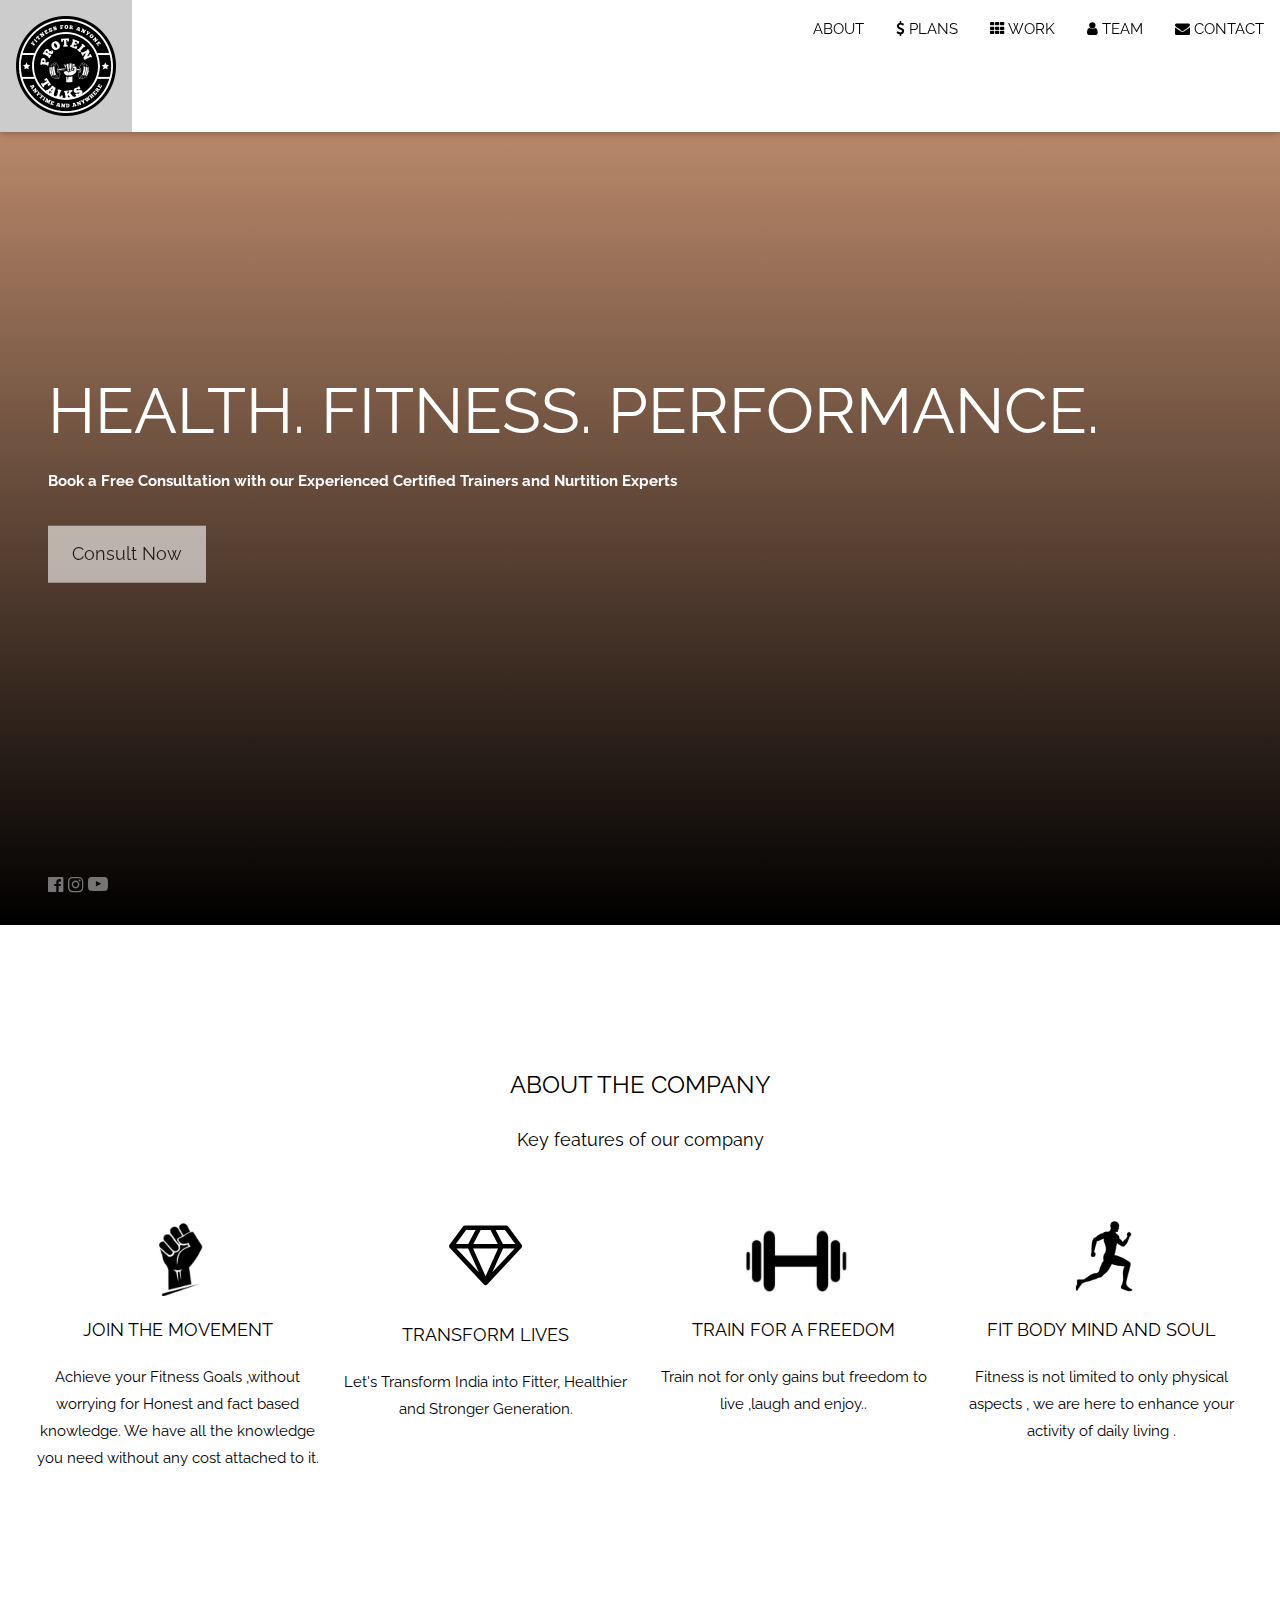
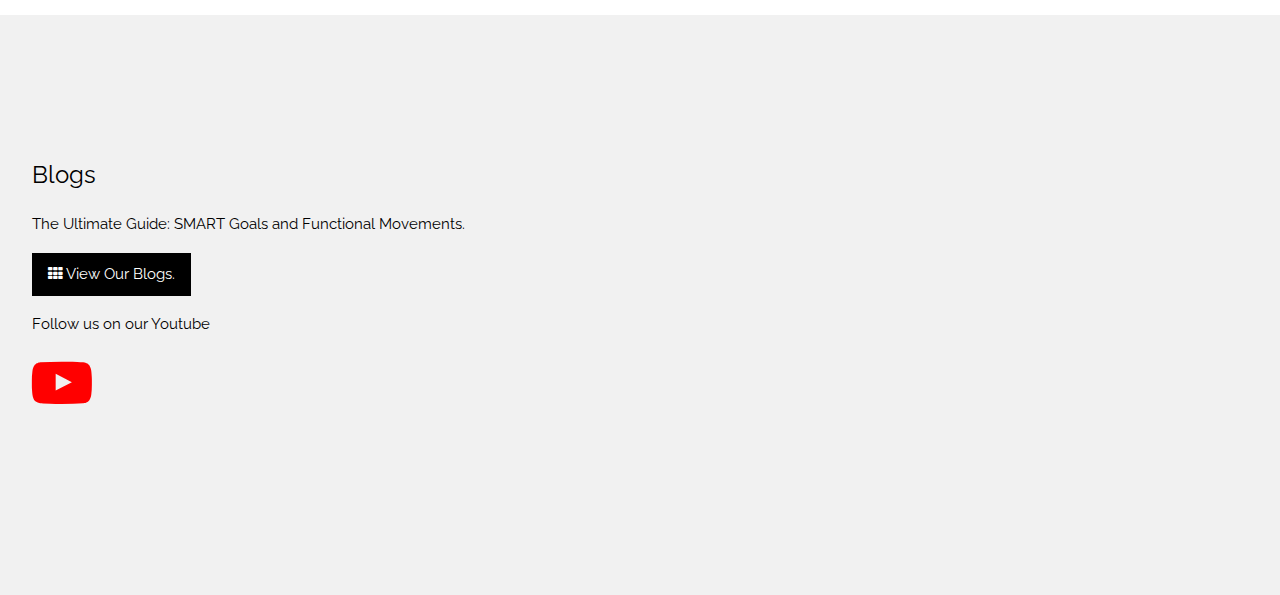
<file: Index.html>
<!DOCTYPE html>
<html>
<title>ProteinTalks</title>
<meta charset="UTF-8">
<meta name="viewport" content="width=device-width, initial-scale=1">
<link rel="stylesheet" href="https://www.w3schools.com/w3css/4/w3.css">
<link rel="stylesheet" href="https://fonts.googleapis.com/css?family=Raleway">
<link rel="stylesheet" href="https://cdnjs.cloudflare.com/ajax/libs/font-awesome/4.7.0/css/font-awesome.min.css">
<style>
    body,h1,h2,h3,h4,h5,h6 {font-family: "Raleway", sans-serif}

    body, html {
        height: 100%;
        line-height: 1.8;
    }

    .center-align{
        align-content: center;
        align-items: center;
        child-align: auto;
    }

    .logo{
        height: 25px;
        width: 25px;
    }

    /* Full height image header */
    .bgimg-1 {
        background-position: center;
        background-size: cover;
        background-color: orange; /* For browsers that do not support gradients */
          background-image: linear-gradient(#ff914d, #000000);
        min-height: 100%;
    }

    .w3-bar .w3-button {
        padding: 16px;
    }
</style>
<body>

<!-- Navbar (sit on top) -->
<div class="logo">
    <div class="w3-top">
        <div class="w3-bar w3-white w3-card" id="myNavbar">
            <a href="Index.html" class="w3-bar-item w3-button w3-wide">
                <img src="images/logo.png" height="100" width="100"> </a>
            <!-- Right-sided navbar links -->
            <div class="w3-right w3-hide-small">
                <a href="Index.html" class="w3-bar-item w3-button">ABOUT</a>
                <a href="Pricing.html" class="w3-bar-item w3-button"><i class="fa fa-usd"></i> PLANS </a>
          
                <a href="work.html" class="w3-bar-item w3-button"><i class="fa fa-th"></i> WORK</a>
                <a href="team.html" class="w3-bar-item w3-button"><i class="fa fa-user"></i> TEAM</a>
                <a href="ContactUs.html" class="w3-bar-item w3-button"><i class="fa fa-envelope"></i> CONTACT</a>
            </div>
            <!-- Hide right-floated links on small screens and replace them with a menu icon -->

            <a href="javascript:void(0)" class="w3-bar-item w3-button w3-right w3-hide-large w3-hide-medium" onclick="w3_open()">
                <i class="fa fa-bars"></i>
            </a>
        </div>
    </div>
</div>

<!-- Sidebar on small screens when clicking the menu icon -->
<nav class="w3-sidebar w3-bar-block w3-black w3-card w3-animate-left w3-hide-medium w3-hide-large" style="display:none" id="mySidebar">
    <a href="javascript:void(0)" onclick="w3_close()" class="w3-bar-item w3-button w3-large w3-padding-16">Close ×</a>
    <a href="#about" onclick="w3_close()" class="w3-bar-item w3-button">ABOUT</a>
    <a href="team.html" onclick="w3_close()" class="w3-bar-item w3-button">TEAM</a>
    <a href="#work" onclick="w3_close()" class="w3-bar-item w3-button">WORK</a>
    <a href="Pricing.html" onclick="w3_close()" class="w3-bar-item w3-button">PRICING</a>
    <a href="ContactUs.html" onclick="w3_close()" class="w3-bar-item w3-button">CONTACT</a>
</nav>

<!-- Header with full-height image -->
<header class="bgimg-1 w3-display-container w3-grayscale-min" id="home">
    <div class="w3-display-left w3-text-white" style="padding:48px">
        <span class="w3-jumbo w3-hide-small">HEALTH. FITNESS. PERFORMANCE.</span><br>
              <span><b>Book a Free Consultation
 with our
Experienced Certified Trainers
and Nurtition Experts</b></span><br>

        <p><a href="https://calendly.com/proteintalks/proteintalks-consultation" class="w3-button w3-white w3-padding-large w3-large w3-margin-top w3-opacity w3-hover-opacity-off">Consult Now</a></p>
    </div>
    <div class="w3-display-bottomleft w3-text-grey w3-large" style="padding:24px 48px">
        <a href="https://www.facebook.com/ProteinTalks-102824522183067"><i class="fa fa-facebook-official w3-hover-opacity"></i></a>
        <a href="https://www.instagram.com/protein.talks/?hl=en" ><i class="fa fa-instagram w3-hover-opacity"></i></a>
        <a href="https://www.youtube.com/channel/UCFiJKjlYdkVFRS2heMo8XFQ"><i style="font-size:20px" class="fa">&#xf16a;</i></a>
    </div>
</header>

<!-- About Section -->
<centre>
    <div class="w3-container" style="padding:128px 16px" id="about">
        <h3 class="w3-center">ABOUT THE COMPANY</h3>
        <p class="w3-center w3-large">Key features of our company</p>
        <div class="w3-row-padding w3-center" style="margin-top:64px">
            <div class="w3-quarter centere">
                <img src="images/join.png" height="75" width="75">
                <p class="w3-large">JOIN THE MOVEMENT
                </p>
                <p>Achieve your Fitness Goals ,without worrying for Honest and fact based knowledge. We have all the knowledge you need without any cost attached to it.</p>
            </div>

            <div class="w3-quarter">
                <i class="fa fa-diamond w3-margin-bottom w3-jumbo"></i>
                <p class="w3-large">TRANSFORM LIVES</p>
                <p>Let's Transform India into Fitter, Healthier and Stronger Generation.</p>
            </div>
            <div class="w3-quarter">
                <img src="images/freedom.png" height="75" width="125">
                <p class="w3-large">TRAIN FOR A FREEDOM</p>
                <p>Train not for only gains but freedom to live ,laugh and enjoy..</p>
            </div>

            <div class="w3-quarter">
                <img src="images/fit.png" height="75" width="75">
                <p class="w3-large"> FIT BODY MIND AND SOUL </p>
                <p>Fitness is not limited to only physical aspects , we are here to enhance your activity of daily living .</p>
            </div>
        </div>
    </div>
</centre>
<!-- Promo Section - "We know design" -->
<div class="w3-container w3-light-grey" style="padding:128px 16px">
   <div class="w3-row-padding">
        <div class="w3-col m6">
            <h3>Blogs</h3>
            <p>The Ultimate Guide: SMART Goals and Functional Movements.</p>
            <p><a href="work.html" class="w3-button w3-black"><i class="fa fa-th"> </i> View Our Blogs.</a></p>
            Follow us on our Youtube
            <p><a href="https://www.youtube.com/channel/UCFiJKjlYdkVFRS2heMo8XFQ"><i class="fa fa-youtube-play" style="font-size:60px;color:red"></i></a></p>
        </div>
        <div class="w3-col m6">
            <iframe width="560" height="315" src="https://www.youtube.com/embed/stbj6qaOJ8s?controls=0" title="YouTube video player" frameborder="0" allow="accelerometer; autoplay; clipboard-write; encrypted-media; gyroscope; picture-in-picture" allowfullscreen></iframe>
        </div>
</div>





<script>
    // Modal Image Gallery
    function onClick(element) {
        document.getElementById("img01").src = element.src;
        document.getElementById("modal01").style.display = "block";
        var captionText = document.getElementById("caption");
        captionText.innerHTML = element.alt;
    }


    // Toggle between showing and hiding the sidebar when clicking the menu icon
    var mySidebar = document.getElementById("mySidebar");

    function w3_open() {
        if (mySidebar.style.display === 'block') {
            mySidebar.style.display = 'none';
        } else {
            mySidebar.style.display = 'block';
        }
    }

    // Close the sidebar with the close button
    function w3_close() {
        mySidebar.style.display = "none";
    }
</script>

</body>
</html>
</file>
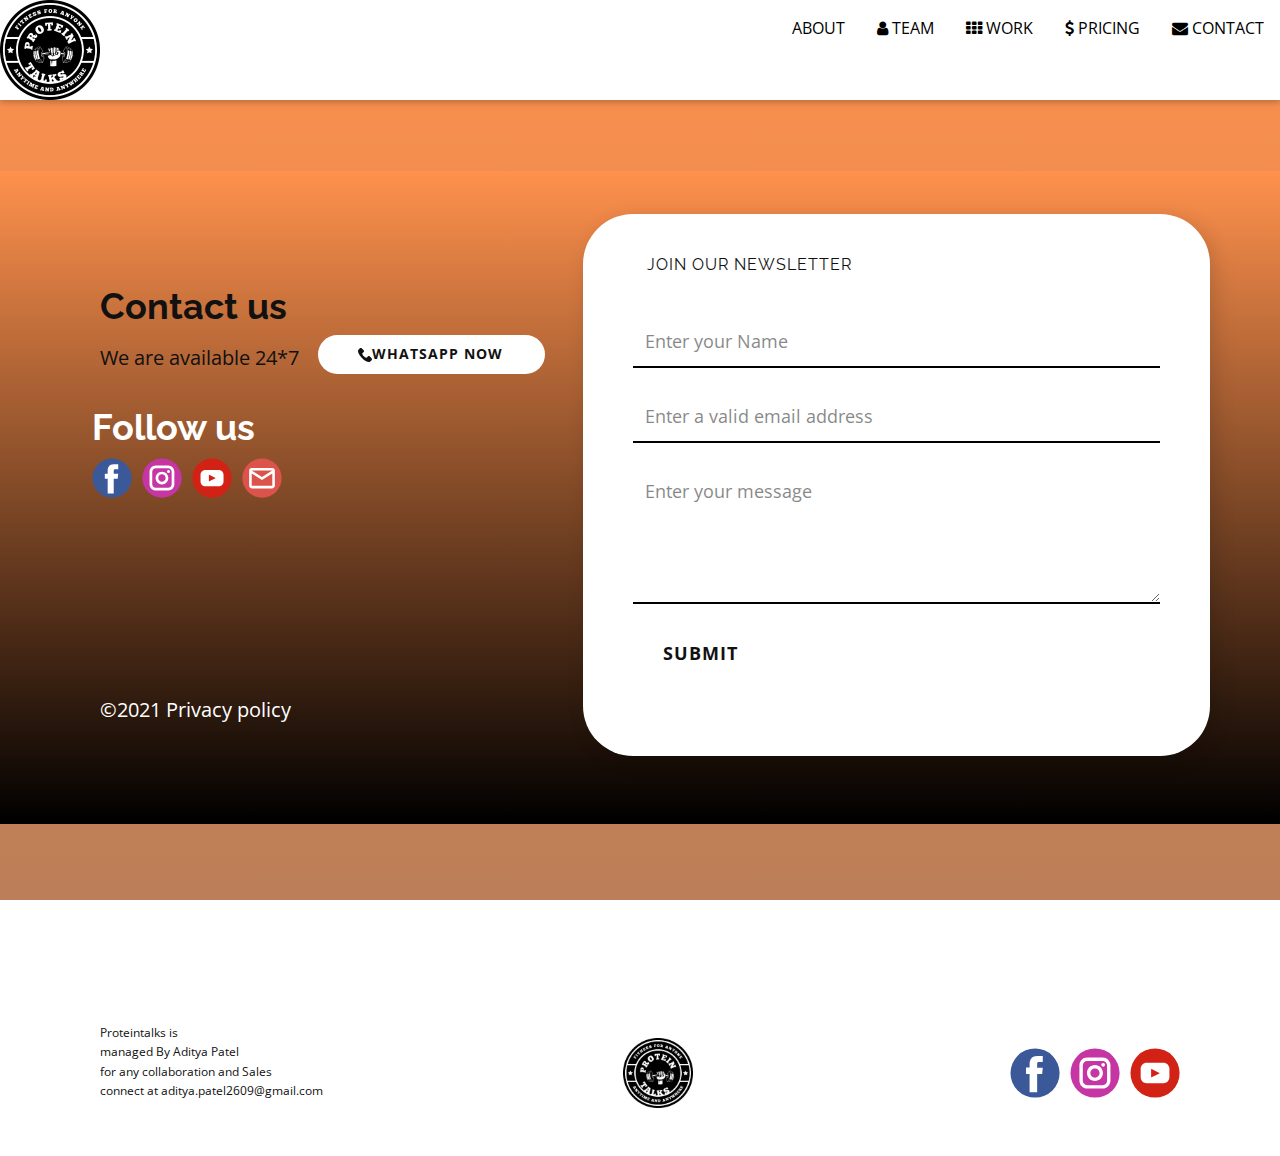
<file: ContactUs.html>
<!DOCTYPE html>
<html style="font-size: 16px;" lang="en-IN">
<head>
    <meta name="viewport" content="width=device-width, initial-scale=1.0">
    <meta charset="utf-8">
    <meta name="keywords" content="">
    <meta name="description" content="">
    <meta name="page_type" content="np-template-header-footer-from-plugin">
    <title>Contact Us</title>
    <link rel="stylesheet" href="nicepage.css" media="screen">
    <link rel="stylesheet" href="Contact-Us.css" media="screen">
    <script class="u-script" type="text/javascript" src="jquery.js" defer=""></script>
    <script class="u-script" type="text/javascript" src="nicepage.js" defer=""></script>
    <link rel="icon" href="images/favicon.png">
    <link id="u-theme-google-font" rel="stylesheet" href="https://fonts.googleapis.com/css?family=Roboto:100,100i,300,300i,400,400i,500,500i,700,700i,900,900i|Open+Sans:300,300i,400,400i,600,600i,700,700i,800,800i">
    <meta charset="UTF-8">
    <meta name="viewport" content="width=device-width, initial-scale=1">
    <link rel="stylesheet" href="https://www.w3schools.com/w3css/4/w3.css">
    <link rel="stylesheet" href="https://fonts.googleapis.com/css?family=Raleway">
    <link rel="stylesheet" href="https://cdnjs.cloudflare.com/ajax/libs/font-awesome/4.7.0/css/font-awesome.min.css">
    <style>
        body,h1,h2,h3,h4,h5,h6 {font-family: "Raleway", sans-serif}

        body, html {
            height: 100%;
            line-height: 1.8;
        }
        .logo{
            height: 25px;
            width: 25px;
        }

        /* Full height image header */
        .bgimg-1 {

        }

        .w3-bar .w3-button {
            padding: 16px;
        }
    </style>


    <script type="application/ld+json">{
        "@context": "http://schema.org",
        "@type": "Organization",
        "name": "Proteintalks",
        "logo": "images/logo.png",
        "sameAs": [
            "https://www.facebook.com/ProteinTalks-102824522183067",
            "https://www.instagram.com/protein.talks/?hl=en",
            "https://www.youtube.com/channel/UCFiJKjlYdkVFRS2heMo8XFQ",
            "https://www.facebook.com/ProteinTalks-102824522183067",
            "https://www.instagram.com/protein.talks/?hl=en",
            "https://www.youtube.com/channel/UCFiJKjlYdkVFRS2heMo8XFQ"
        ]
    }</script>
    <meta name="theme-color" content="#ff914d">
    <meta property="og:title" content="Contact Us">
    <meta property="og:description" content="">
    <meta property="og:type" content="website">
</head>
<body class="u-body"><div class="w3-top">
</div>
    <div class="w3-bar w3-white w3-card" id="myNavbar">
        <img src="images/logo.png" height="100" width="100"> </a>
        <!-- Right-sided navbar links -->
        <div class="w3-right w3-hide-small">
            <a href="index.html" class="w3-bar-item w3-button">ABOUT</a>
            <a href="team.html" class="w3-bar-item w3-button"><i class="fa fa-user"></i> TEAM</a>
            <a href="work.html" class="w3-bar-item w3-button"><i class="fa fa-th"></i> WORK</a>
            <a href="Pricing.html" class="w3-bar-item w3-button"><i class="fa fa-usd"></i> PRICING</a>
            <a href="ContactUs.html" class="w3-bar-item w3-button"><i class="fa fa-envelope"></i> CONTACT</a>
        </div>
        <!-- Hide right-floated links on small screens and replace them with a menu icon -->

        <a href="javascript:void(0)" class="w3-bar-item w3-button w3-right w3-hide-large w3-hide-medium" onclick="w3_open()">
            <i class="fa fa-bars"></i>
        </a>
    </div>
</div>

<!-- Sidebar on small screens when clicking the menu icon -->
<nav class="w3-sidebar w3-bar-block w3-black w3-card w3-animate-left w3-hide-medium w3-hide-large" style="display:none" id="mySidebar">
    <a href="javascript:void(0)" onclick="w3_close()" class="w3-bar-item w3-button w3-large w3-padding-16">Close ×</a>
    <a href="#about" onclick="w3_close()" class="w3-bar-item w3-button">ABOUT</a>
    <a href="#team" onclick="w3_close()" class="w3-bar-item w3-button">TEAM</a>
    <a href="#work" onclick="w3_close()" class="w3-bar-item w3-button">WORK</a>
    <a href="#pricing" onclick="w3_close()" class="w3-bar-item w3-button">PRICING</a>
    <a href="#contact" onclick="w3_close()" class="w3-bar-item w3-button">CONTACT</a>
</nav>
<br>
<br>
<p></p>
<section class="u-clearfix u-gradient u-section-1" id="carousel_7db2">
    <div class="u-clearfix u-sheet u-valign-middle-lg u-sheet-1">
        <div class="u-clearfix u-gutter-0 u-layout-wrap u-layout-wrap-1">
            <div class="u-gutter-0 u-layout">
                <div class="u-layout-row">
                    <div class="u-size-27-xl u-size-32-lg u-size-32-md u-size-32-sm u-size-32-xs">
                        <div class="u-layout-col">
                            <div class="u-align-left-lg u-align-left-md u-align-left-xl u-align-right-sm u-align-right-xs u-container-style u-layout-cell u-left-cell u-shape-rectangle u-size-30-lg u-size-30-xl u-size-36-sm u-size-36-xs u-size-60-md u-layout-cell-1">
                                <div class="u-container-layout u-valign-bottom-lg u-container-layout-1">
                                    <h2 class="u-text u-text-1">Contact us</h2>
                                    <p class="u-text u-text-2">We are available 24*7&nbsp;</p>
                                    <a href="https://wa.me/918448208622" class="u-btn u-button-style u-hover-palette-4-base u-palette-3-base u-radius-50 u-btn-1" target="_blank"><span class="u-icon"><svg class="u-svg-content" viewBox="0 0 513.64 513.64" x="0px" y="0px" style="width: 1em; height: 1em;"><path d="M499.66,376.96l-71.68-71.68c-25.6-25.6-69.12-15.359-79.36,17.92c-7.68,23.041-33.28,35.841-56.32,30.72 c-51.2-12.8-120.32-79.36-133.12-133.12c-7.68-23.041,7.68-48.641,30.72-56.32c33.28-10.24,43.52-53.76,17.92-79.36l-71.68-71.68 c-20.48-17.92-51.2-17.92-69.12,0l-48.64,48.64c-48.64,51.2,5.12,186.88,125.44,307.2c120.32,120.32,256,176.641,307.2,125.44 l48.64-48.64C517.581,425.6,517.581,394.88,499.66,376.96z"></path></svg><img></span>Whatsapp now
                                    </a>
                                    <h2 class="u-text u-text-body-alt-color u-text-3">Follow us</h2>
                                    <div class="u-social-icons u-spacing-10 u-social-icons-1" data-animation-name="pulse" data-animation-duration="1250" data-animation-delay="0" data-animation-direction="">
                                        <a class="u-social-url" title="facebook" target="_blank" href="https://www.facebook.com/ProteinTalks-102824522183067"><span class="u-icon u-social-facebook u-social-icon u-icon-2"><svg class="u-svg-link" preserveAspectRatio="xMidYMin slice" viewBox="0 0 112 112" style=""><use xmlns:xlink="http://www.w3.org/1999/xlink" xlink:href="#svg-26cc"></use></svg><svg class="u-svg-content" viewBox="0 0 112 112" x="0" y="0" id="svg-26cc"><circle fill="currentColor" cx="56.1" cy="56.1" r="55"></circle><path fill="#FFFFFF" d="M73.5,31.6h-9.1c-1.4,0-3.6,0.8-3.6,3.9v8.5h12.6L72,58.3H60.8v40.8H43.9V58.3h-8V43.9h8v-9.2
            c0-6.7,3.1-17,17-17h12.5v13.9H73.5z"></path></svg></span>
                                        </a>
                                        <a class="u-social-url" title="instagram" target="_blank" href="https://www.instagram.com/protein.talks/?hl=en"><span class="u-icon u-social-icon u-social-instagram u-icon-3"><svg class="u-svg-link" preserveAspectRatio="xMidYMin slice" viewBox="0 0 112 112" style=""><use xmlns:xlink="http://www.w3.org/1999/xlink" xlink:href="#svg-3aa1"></use></svg><svg class="u-svg-content" viewBox="0 0 112 112" x="0" y="0" id="svg-3aa1"><circle fill="currentColor" cx="56.1" cy="56.1" r="55"></circle><path fill="#FFFFFF" d="M55.9,38.2c-9.9,0-17.9,8-17.9,17.9C38,66,46,74,55.9,74c9.9,0,17.9-8,17.9-17.9C73.8,46.2,65.8,38.2,55.9,38.2
            z M55.9,66.4c-5.7,0-10.3-4.6-10.3-10.3c-0.1-5.7,4.6-10.3,10.3-10.3c5.7,0,10.3,4.6,10.3,10.3C66.2,61.8,61.6,66.4,55.9,66.4z"></path><path fill="#FFFFFF" d="M74.3,33.5c-2.3,0-4.2,1.9-4.2,4.2s1.9,4.2,4.2,4.2s4.2-1.9,4.2-4.2S76.6,33.5,74.3,33.5z"></path><path fill="#FFFFFF" d="M73.1,21.3H38.6c-9.7,0-17.5,7.9-17.5,17.5v34.5c0,9.7,7.9,17.6,17.5,17.6h34.5c9.7,0,17.5-7.9,17.5-17.5V38.8
            C90.6,29.1,82.7,21.3,73.1,21.3z M83,73.3c0,5.5-4.5,9.9-9.9,9.9H38.6c-5.5,0-9.9-4.5-9.9-9.9V38.8c0-5.5,4.5-9.9,9.9-9.9h34.5
            c5.5,0,9.9,4.5,9.9,9.9V73.3z"></path></svg></span>
                                        </a>
                                        <a class="u-social-url" target="_blank" title="YouTube" href="https://www.youtube.com/channel/UCFiJKjlYdkVFRS2heMo8XFQ"><span class="u-icon u-social-icon u-social-youtube u-icon-4"><svg class="u-svg-link" preserveAspectRatio="xMidYMin slice" viewBox="0 0 112 112" style=""><use xmlns:xlink="http://www.w3.org/1999/xlink" xlink:href="#svg-d3c1"></use></svg><svg class="u-svg-content" viewBox="0 0 112 112" x="0" y="0" id="svg-d3c1"><circle fill="currentColor" cx="56.1" cy="56.1" r="55"></circle><path fill="#FFFFFF" d="M74.9,33.3H37.3c-7.4,0-13.4,6-13.4,13.4v18.8c0,7.4,6,13.4,13.4,13.4h37.6c7.4,0,13.4-6,13.4-13.4V46.7 C88.3,39.3,82.3,33.3,74.9,33.3L74.9,33.3z M65.9,57l-17.6,8.4c-0.5,0.2-1-0.1-1-0.6V47.5c0-0.5,0.6-0.9,1-0.6l17.6,8.9 C66.4,56,66.4,56.8,65.9,57L65.9,57z"></path></svg></span>
                                        </a>
                                        <a class="u-social-url" target="_blank" title="Email" href="mailto:proteintalks@gmail.com?subject=Mail%20from%20Web%20Visitor"><span class="u-icon u-social-email u-social-icon u-icon-5"><svg class="u-svg-link" preserveAspectRatio="xMidYMin slice" viewBox="0 0 112 112" style=""><use xmlns:xlink="http://www.w3.org/1999/xlink" xlink:href="#svg-c5ed"></use></svg><svg class="u-svg-content" viewBox="0 0 112 112" x="0" y="0" id="svg-c5ed"><circle fill="currentColor" cx="56.1" cy="56.1" r="55"></circle><path id="path3864" fill="#FFFFFF" d="M27.2,28h57.6c4,0,7.2,3.2,7.2,7.2l0,0v42.7c0,3.9-3.2,7.2-7.2,7.2l0,0H27.2
	c-4,0-7.2-3.2-7.2-7.2V35.2C20,31.1,23.2,28,27.2,28 M56,52.9l28.8-17.8H27.2L56,52.9 M27.2,77.7h57.6V43.5L56,61.3L27.2,43.5V77.7z
	"></path></svg></span>
                                        </a>
                                    </div>
                                </div>
                            </div>
                            <div class="u-align-left u-container-style u-layout-cell u-left-cell u-shape-rectangle u-size-30-lg u-size-30-xl u-size-36-sm u-size-36-xs u-size-60-md u-layout-cell-2">
                                <div class="u-container-layout u-valign-top-xs u-container-layout-2">
                                    <p class="u-text u-text-white u-text-4">©2021 Privacy policy</p>
                                </div>
                            </div>
                        </div>
                    </div>
                    <div class="u-size-28-lg u-size-28-md u-size-28-sm u-size-28-xs u-size-33-xl">
                        <div class="u-layout-row">
                            <div class="u-align-left u-container-style u-layout-cell u-radius-50 u-right-cell u-shape-round u-size-54-sm u-size-54-xs u-size-60-lg u-size-60-md u-size-60-xl u-white u-layout-cell-3">
                                <div class="u-container-layout u-container-layout-3">
                                    <h6 class="u-text u-text-5">Join our newsletter</h6>
                                    <div class="u-expanded-width-lg u-expanded-width-md u-expanded-width-sm u-form u-form-1">
                                        <form action="#" method="POST" class="u-clearfix u-form-spacing-24 u-form-vertical u-inner-form" style="padding: 0px;" source="custom" name="form">
                                            <div class="u-form-group u-form-name">
                                                <label for="name-3b9a" class="u-form-control-hidden u-label" wfd-invisible="true">Name</label>
                                                <input type="text" placeholder="Enter your Name" id="name-3b9a" name="name" class="u-border-2 u-border-black u-border-no-left u-border-no-right u-border-no-top u-input u-input-rectangle u-input-1" required="">
                                            </div>
                                            <div class="u-form-email u-form-group">
                                                <label for="email-3b9a" class="u-form-control-hidden u-label" wfd-invisible="true">Email</label>
                                                <input type="email" placeholder="Enter a valid email address" id="email-3b9a" name="email" class="u-border-2 u-border-black u-border-no-left u-border-no-right u-border-no-top u-input u-input-rectangle u-input-2" required="">
                                            </div>
                                            <div class="u-form-group u-form-message">
                                                <label for="message-3b9a" class="u-form-control-hidden u-label" wfd-invisible="true">Message</label>
                                                <textarea placeholder="Enter your message" rows="4" cols="50" id="message-3b9a" name="message" class="u-border-2 u-border-black u-border-no-left u-border-no-right u-border-no-top u-input u-input-rectangle u-input-3" required=""></textarea>
                                            </div>
                                            <div class="u-align-left u-form-group u-form-submit">
                                                <a href="#" class="u-active-white u-btn u-btn-submit u-button-style u-hover-palette-3-light-2 u-palette-3-base u-btn-2">Submit</a>
                                                <input type="submit" value="submit" class="u-form-control-hidden" wfd-invisible="true">
                                            </div>
                                            <div class="u-form-send-message u-form-send-success" wfd-invisible="true"> Thank you! Your message has been sent. </div>
                                            <div class="u-form-send-error u-form-send-message" wfd-invisible="true"> Unable to send your message. Please fix errors then try again. </div>
                                            <input type="hidden" value="" name="recaptchaResponse" wfd-invisible="true">
                                        </form>
                                    </div>
                                </div>
                            </div>
                        </div>
                    </div>
                </div>
            </div>
        </div>
    </div>
</section>



<footer class="u-clearfix u-footer u-valign-bottom-xs" id="sec-c007"><div class="u-clearfix u-sheet u-sheet-1">
    <div class="u-clearfix u-expanded-width u-gutter-0 u-layout-wrap u-layout-wrap-1">
        <div class="u-gutter-0 u-layout">
            <div class="u-layout-row">
                <div class="u-align-center-sm u-align-center-xs u-align-left-md u-align-left-xl u-container-style u-layout-cell u-left-cell u-size-20 u-size-20-md u-layout-cell-1">
                    <div class="u-container-layout u-valign-bottom-lg u-valign-bottom-md u-valign-middle-xl u-valign-top-sm u-valign-top-xs u-container-layout-1"><!--position-->
                        <div data-position="" class="u-position u-position-1"><!--block-->
                            <div class="u-block">
                                <div class="u-block-container u-clearfix"><!--block_header-->
                                    <h5 class="u-block-header u-text"><!--block_header_content--><!--/block_header_content--></h5><!--/block_header--><!--block_content-->
                                    <div class="u-align-left-sm u-align-left-xs u-block-content u-text u-text-2"><!--block_content_content--> Proteintalks is&nbsp;<br>managed By Aditya Patel<br>for any collaboration and Sales<br>connect at aditya.patel2609@gmail.com<!--/block_content_content-->
                                    </div><!--/block_content-->
                                </div>
                            </div><!--/block-->
                        </div><!--/position-->
                    </div>
                </div>
                <div class="u-align-center-sm u-align-right-md u-container-style u-layout-cell u-size-20 u-size-20-md u-layout-cell-2">
                    <div class="u-container-layout u-valign-middle u-container-layout-2">
                        <a href="https://nicepage.com" class="u-image u-logo u-image-1" data-image-width="200" data-image-height="200">
                            <img src="images/logo.png" class="u-logo-image u-logo-image-1">
                        </a>
                    </div>
                </div>
                <div class="u-align-center-sm u-align-center-xs u-align-left-md u-align-right-lg u-align-right-xl u-container-style u-layout-cell u-right-cell u-size-20 u-size-20-md u-layout-cell-3">
                    <div class="u-container-layout u-valign-middle-lg u-valign-middle-md u-valign-middle-sm u-valign-middle-xl u-container-layout-3">
                        <div class="u-social-icons u-spacing-10 u-social-icons-1">
                            <a class="u-social-url" title="facebook" target="_blank" href="https://www.facebook.com/ProteinTalks-102824522183067"><span class="u-icon u-social-facebook u-social-icon u-icon-1"><svg class="u-svg-link" preserveAspectRatio="xMidYMin slice" viewBox="0 0 112 112" style=""><use xmlns:xlink="http://www.w3.org/1999/xlink" xlink:href="#svg-ef2d"></use></svg><svg class="u-svg-content" viewBox="0 0 112 112" x="0" y="0" id="svg-ef2d"><circle fill="currentColor" cx="56.1" cy="56.1" r="55"></circle><path fill="#FFFFFF" d="M73.5,31.6h-9.1c-1.4,0-3.6,0.8-3.6,3.9v8.5h12.6L72,58.3H60.8v40.8H43.9V58.3h-8V43.9h8v-9.2
            c0-6.7,3.1-17,17-17h12.5v13.9H73.5z"></path></svg></span>
                            </a>
                            <a class="u-social-url" title="instagram" target="_blank" href="https://www.instagram.com/protein.talks/?hl=en"><span class="u-icon u-social-icon u-social-instagram u-icon-2"><svg class="u-svg-link" preserveAspectRatio="xMidYMin slice" viewBox="0 0 112 112" style=""><use xmlns:xlink="http://www.w3.org/1999/xlink" xlink:href="#svg-7426"></use></svg><svg class="u-svg-content" viewBox="0 0 112 112" x="0" y="0" id="svg-7426"><circle fill="currentColor" cx="56.1" cy="56.1" r="55"></circle><path fill="#FFFFFF" d="M55.9,38.2c-9.9,0-17.9,8-17.9,17.9C38,66,46,74,55.9,74c9.9,0,17.9-8,17.9-17.9C73.8,46.2,65.8,38.2,55.9,38.2
            z M55.9,66.4c-5.7,0-10.3-4.6-10.3-10.3c-0.1-5.7,4.6-10.3,10.3-10.3c5.7,0,10.3,4.6,10.3,10.3C66.2,61.8,61.6,66.4,55.9,66.4z"></path><path fill="#FFFFFF" d="M74.3,33.5c-2.3,0-4.2,1.9-4.2,4.2s1.9,4.2,4.2,4.2s4.2-1.9,4.2-4.2S76.6,33.5,74.3,33.5z"></path><path fill="#FFFFFF" d="M73.1,21.3H38.6c-9.7,0-17.5,7.9-17.5,17.5v34.5c0,9.7,7.9,17.6,17.5,17.6h34.5c9.7,0,17.5-7.9,17.5-17.5V38.8
            C90.6,29.1,82.7,21.3,73.1,21.3z M83,73.3c0,5.5-4.5,9.9-9.9,9.9H38.6c-5.5,0-9.9-4.5-9.9-9.9V38.8c0-5.5,4.5-9.9,9.9-9.9h34.5
            c5.5,0,9.9,4.5,9.9,9.9V73.3z"></path></svg></span>
                            </a>
                            <a class="u-social-url" target="_blank" title="YouTube" href="https://www.youtube.com/channel/UCFiJKjlYdkVFRS2heMo8XFQ"><span class="u-icon u-social-icon u-social-youtube u-icon-3"><svg class="u-svg-link" preserveAspectRatio="xMidYMin slice" viewBox="0 0 112 112" style=""><use xmlns:xlink="http://www.w3.org/1999/xlink" xlink:href="#svg-39e6"></use></svg><svg class="u-svg-content" viewBox="0 0 112 112" x="0" y="0" id="svg-39e6"><circle fill="currentColor" cx="56.1" cy="56.1" r="55"></circle><path fill="#FFFFFF" d="M74.9,33.3H37.3c-7.4,0-13.4,6-13.4,13.4v18.8c0,7.4,6,13.4,13.4,13.4h37.6c7.4,0,13.4-6,13.4-13.4V46.7 C88.3,39.3,82.3,33.3,74.9,33.3L74.9,33.3z M65.9,57l-17.6,8.4c-0.5,0.2-1-0.1-1-0.6V47.5c0-0.5,0.6-0.9,1-0.6l17.6,8.9 C66.4,56,66.4,56.8,65.9,57L65.9,57z"></path></svg></span>
                            </a>
                        </div>
                    </div>
                </div>
            </div>
        </div>
    </div>
</div></footer>
</body>
</html>
</file>
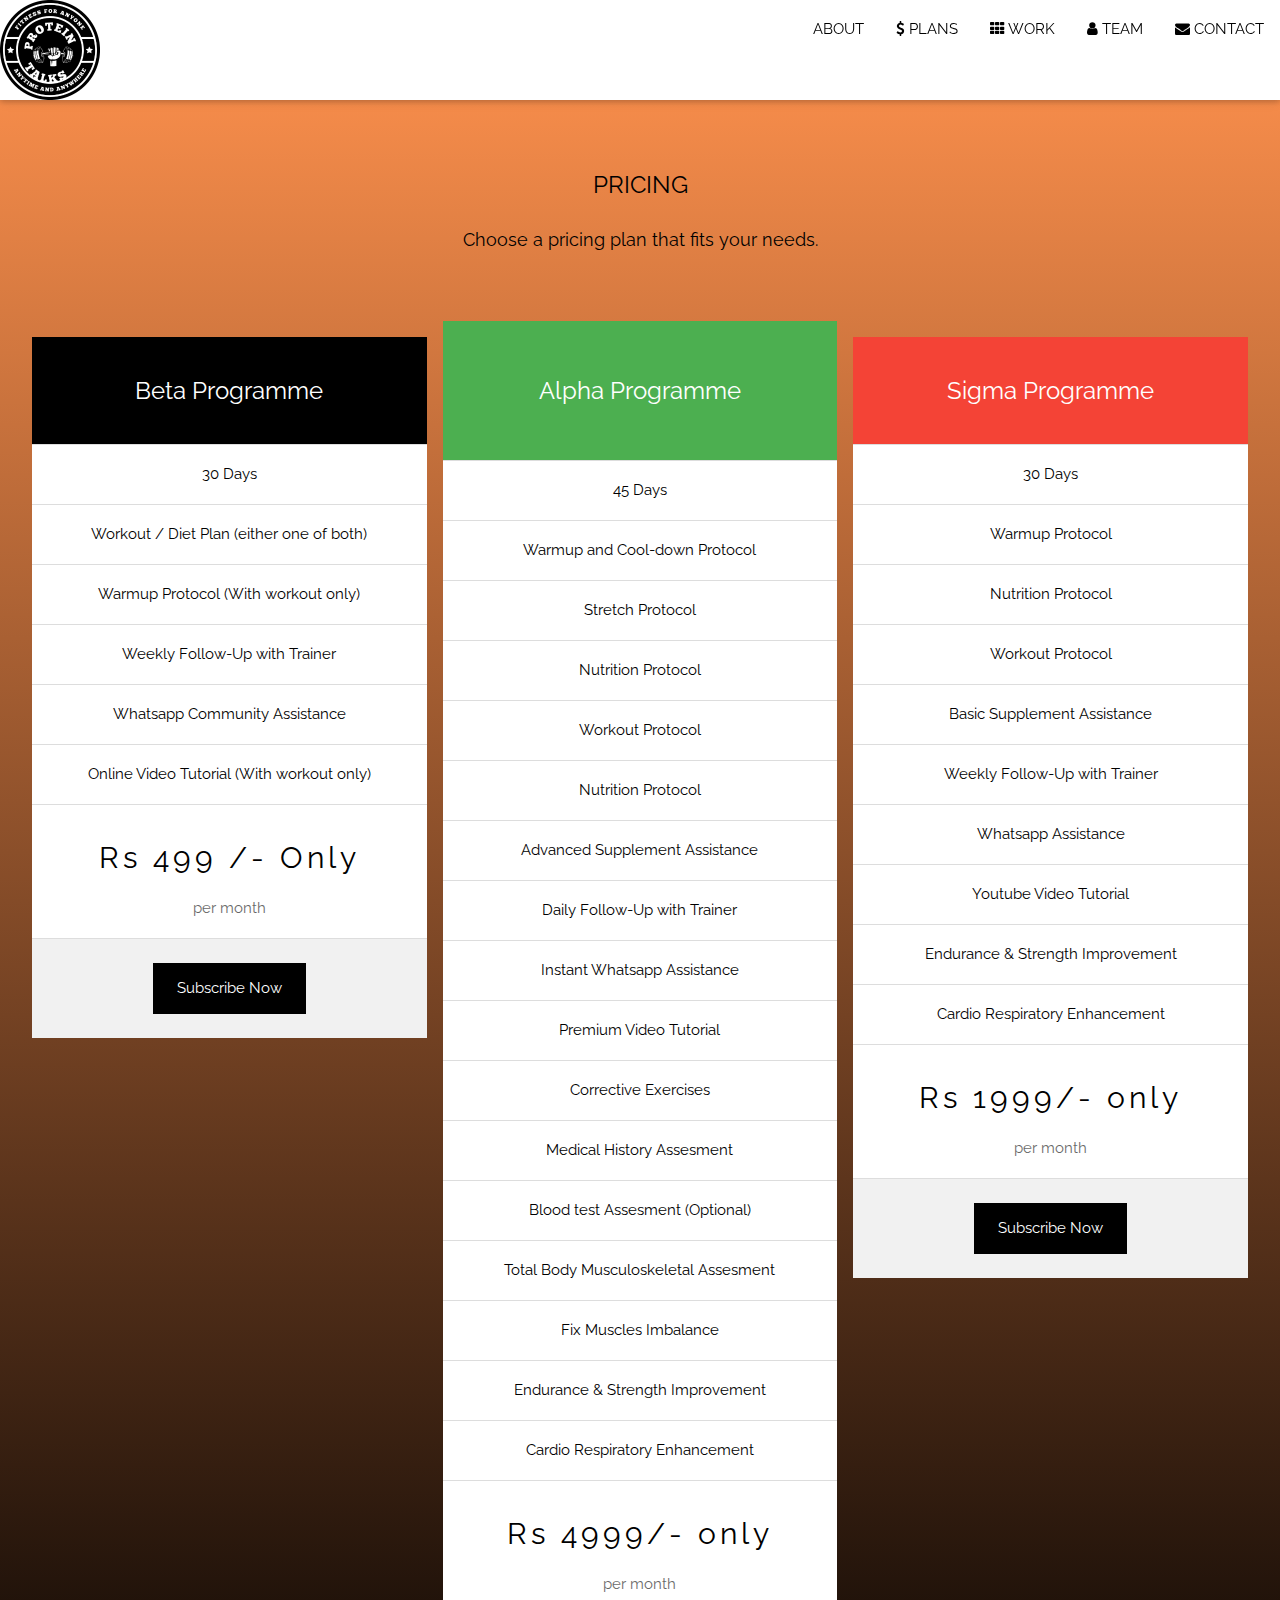
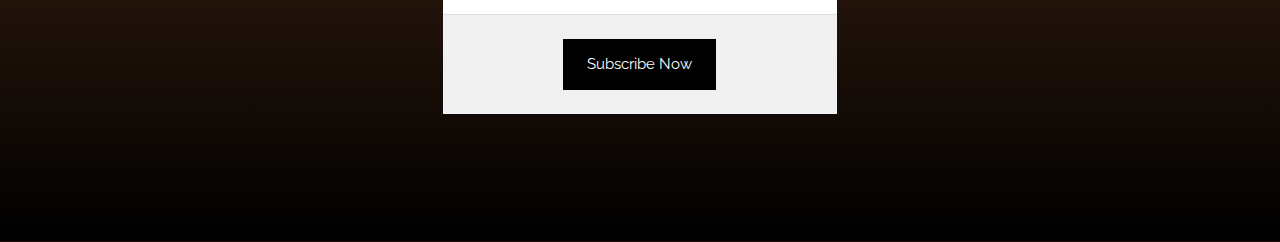
<file: Pricing.html>
<!DOCTYPE html>
<html>
<title>W3.CSS Template</title>
<meta charset="UTF-8">
<meta name="viewport" content="width=device-width, initial-scale=1">
<link rel="stylesheet" href="https://www.w3schools.com/w3css/4/w3.css">
<link rel="stylesheet" href="https://fonts.googleapis.com/css?family=Raleway">
<link rel="stylesheet" href="https://cdnjs.cloudflare.com/ajax/libs/font-awesome/4.7.0/css/font-awesome.min.css">
<style>
    body,h1,h2,h3,h4,h5,h6 {font-family: "Raleway", sans-serif}

    body, html {
        height: 100%;
        line-height: 1.8;
    }
    .logo{
        height: 25px;
        width: 25px;
    }

    /* Full height image header */
    .bgimg-1 {
        background-position: center;
        background-size: cover;
        background-image: linear-gradient(#ff914d, #000000);
        min-height: 100%;
    }

    .w3-bar .w3-button {
        padding: 16px;
    }
</style>
<body class="bgimg-1">

<!-- Navbar (sit on top) -->
<div class="logo">
<div class="w3-top">
    <div class="w3-bar w3-white w3-card" id="myNavbar">
        <img src="images/logo.png" height="100" width="100"> </a>
        <!-- Right-sided navbar links -->
        <div class="w3-right w3-hide-small">
            <a href="Index.html" class="w3-bar-item w3-button">ABOUT</a>
            <a href="Pricing.html" class="w3-bar-item w3-button"><i class="fa fa-usd"></i> PLANS</a>
            
            <a href="work.html" class="w3-bar-item w3-button"><i class="fa fa-th"></i> WORK</a>
            <a href="team.html" class="w3-bar-item w3-button"><i class="fa fa-user"></i> TEAM</a>
            <a href="ContactUs.html" class="w3-bar-item w3-button"><i class="fa fa-envelope"></i> CONTACT</a>
        </div>
        <!-- Hide right-floated links on small screens and replace them with a menu icon -->

        <a href="javascript:void(0)" class="w3-bar-item w3-button w3-right w3-hide-large w3-hide-medium" onclick="w3_open()">
            <i class="fa fa-bars"></i>
        </a>
    </div>
</div>
</div>

<!-- Sidebar on small screens when clicking the menu icon -->
<nav class="w3-sidebar w3-bar-block w3-black w3-card w3-animate-left w3-hide-medium w3-hide-large" style="display:none" id="mySidebar">
    <a href="javascript:void(0)" onclick="w3_close()" class="w3-bar-item w3-button w3-large w3-padding-16">Close ×</a>
    <a href="#about" onclick="w3_close()" class="w3-bar-item w3-button">ABOUT</a>
    <a href="#team" onclick="w3_close()" class="w3-bar-item w3-button">TEAM</a>
    <a href="#work" onclick="w3_close()" class="w3-bar-item w3-button">WORK</a>
    <a href="#pricing" onclick="w3_close()" class="w3-bar-item w3-button">PRICING</a>
    <a href="#contact" onclick="w3_close()" class="w3-bar-item w3-button">CONTACT</a>
</nav>

<div class="w3-container w3-center w3 bgimg-1" style="padding:128px 16px" id="pricing">
    <h3>PRICING</h3>
    <p class="w3-large">Choose a pricing plan that fits your needs.</p>
    <div class="w3-row-padding" style="margin-top:64px">
        <div class="w3-third w3-section">
            <ul class="w3-ul w3-white w3-hover-shadow">
                <li class="w3-black w3-xlarge w3-padding-32">Beta Programme</li>
                <li class="w3-padding-16">30 Days</li>
                <li class="w3-padding-16">Workout / Diet Plan (either one of both)</li>
                <li class="w3-padding-16">Warmup Protocol (With workout only)</li>
                <li class="w3-padding-16">Weekly Follow-Up with Trainer</li>
                <li class="w3-padding-16">Whatsapp Community Assistance</li>
                <li class="w3-padding-16">Online Video Tutorial (With workout only)</li>
                <li class="w3-padding-16">
                    <h2 class="w3-wide">Rs 499 /- Only</h2>
                    <span class="w3-opacity">per month</span>
                </li>
                <li class="w3-light-grey w3-padding-24">
                    <a href="https://pages.razorpay.com/pl_IDX2m3ojO9WuPO/view"> <button class="w3-button w3-black w3-padding-large">Subscribe Now</button></a>
                </li>
            </ul>
        </div>
        <div class="w3-third ">
            <ul class="w3-ul w3-white w3-hover-shadow">
                <li class="w3-green w3-xlarge w3-padding-48">Alpha Programme</li>
                <li class="w3-padding-16">45 Days</li>
                <li class="w3-padding-16">Warmup and Cool-down Protocol</li>
                <li class="w3-padding-16">Stretch Protocol</li>
                <li class="w3-padding-16">Nutrition Protocol</li>
                <li class="w3-padding-16">Workout  Protocol</li>
                <li class="w3-padding-16">Nutrition Protocol</li>
                <li class="w3-padding-16">Advanced Supplement Assistance</li>
                <li class="w3-padding-16">Daily Follow-Up with Trainer</li>
                <li class="w3-padding-16">Instant Whatsapp Assistance</li>
                <li class="w3-padding-16">Premium Video Tutorial</li>
                <li class="w3-padding-16">Corrective Exercises</li>
                <li class="w3-padding-16">Medical History Assesment</li>
                <li class="w3-padding-16">Blood test Assesment (Optional)</li>
                <li class="w3-padding-16">Total Body Musculoskeletal Assesment</li>
                <li class="w3-padding-16">Fix Muscles Imbalance</li>
                <li class="w3-padding-16">Endurance & Strength Improvement</li>
                <li class="w3-padding-16">Cardio Respiratory Enhancement</li>
                <li class="w3-padding-16">
                    <h2 class="w3-wide">Rs 4999/- only </h2>
                    <span class="w3-opacity">per month</span>
                </li>
                <li class="w3-light-grey w3-padding-24">
                    <a href="https://pages.razorpay.com/Proteintalksalpha"> <button class="w3-button w3-black w3-padding-large">Subscribe Now</button></a>
                </li>
            </ul>
        </div>
        <div class="w3-third w3-section ">
            <ul class="w3-ul w3-white w3-hover-shadow">
                <li class="w3-red w3-xlarge w3-padding-32">Sigma Programme</li>
                <li class="w3-padding-16">30 Days</li>
                <li class="w3-padding-16">Warmup Protocol</li>
                <li class="w3-padding-16">Nutrition Protocol</li>
                <li class="w3-padding-16">Workout Protocol</li>
                <li class="w3-padding-16">Basic Supplement Assistance</li>
                <li class="w3-padding-16">Weekly Follow-Up with Trainer</li>
                <li class="w3-padding-16">Whatsapp Assistance</li>
                <li class="w3-padding-16">Youtube Video Tutorial</li>
                <li class="w3-padding-16">Endurance & Strength Improvement</li>
                <li class="w3-padding-16">Cardio Respiratory Enhancement</li>
                <li class="w3-padding-16">
                    <h2 class="w3-wide">Rs 1999/- only </h2>
                    <span class="w3-opacity">per month</span>
                </li>
                <li class="w3-light-grey w3-padding-24">
                    <a href="https://pages.razorpay.com/sigmaplan"> <button class="w3-button w3-black w3-padding-large">Subscribe Now</button></a>
                </li>
            </ul>
        </div>
    </div>
</div>
<script>
// Modal Image Gallery
function onClick(element) {
document.getElementById("img01").src = element.src;
document.getElementById("modal01").style.display = "block";
var captionText = document.getElementById("caption");
captionText.innerHTML = element.alt;
}


// Toggle between showing and hiding the sidebar when clicking the menu icon
var mySidebar = document.getElementById("mySidebar");

function w3_open() {
if (mySidebar.style.display === 'block') {
mySidebar.style.display = 'none';
} else {
mySidebar.style.display = 'block';
}
}

// Close the sidebar with the close button
function w3_close() {
mySidebar.style.display = "none";
}
</script>
</body>
</file>
